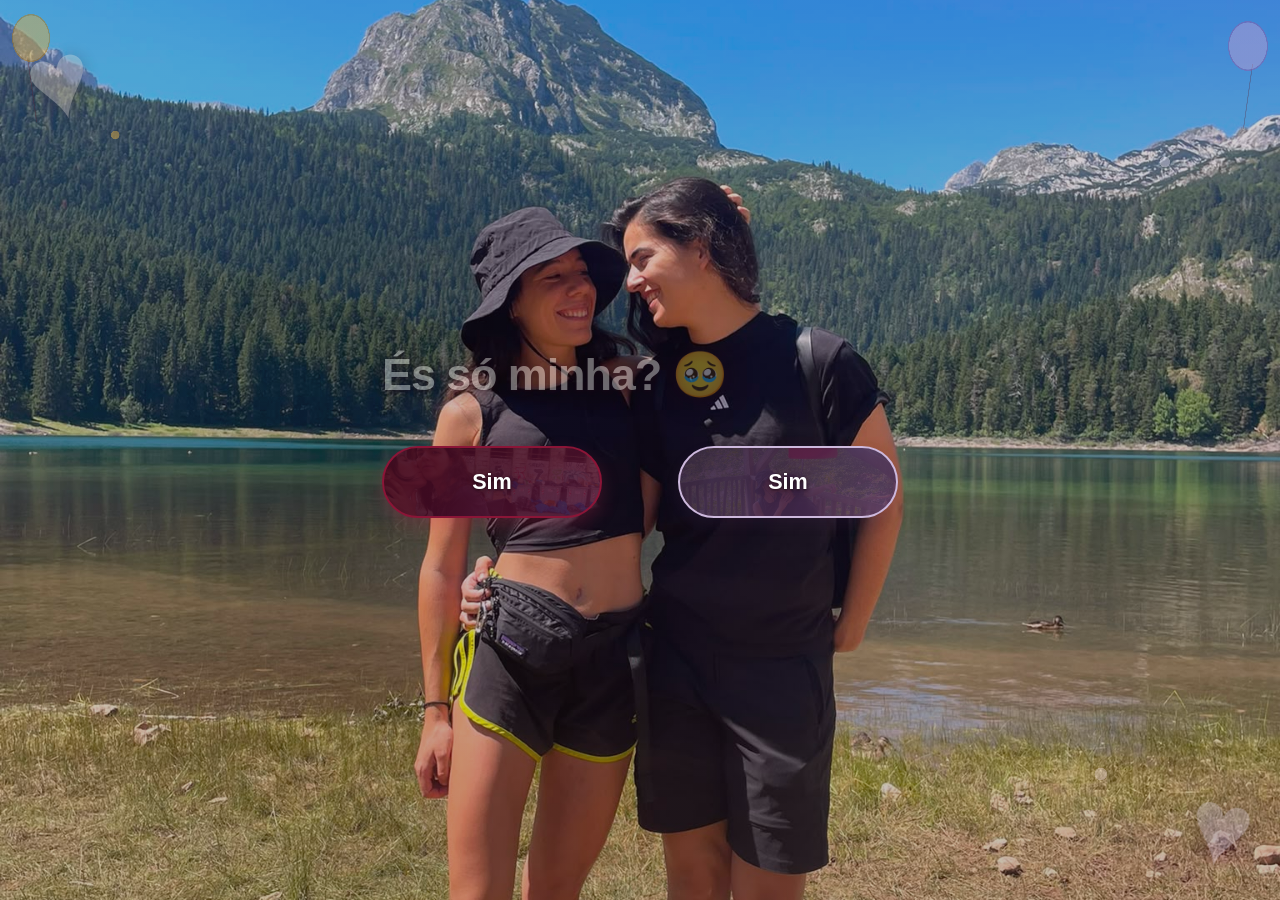
<file: index.html>
<!DOCTYPE html>
<html lang="en">
<head>
    <meta charset="UTF-8">
    <meta name="viewport" content="width=device-width, initial-scale=1.0">
    <title></title>
    <link rel="stylesheet" href="styles.css">
</head>
<body data-page="quiz">
    <div class="page-screenshot" aria-hidden="true">
        <div class="page-screenshot-image"></div>
    </div>
    <main class="container" aria-busy="true">
        <div class="question-content">
            <h1 id="question-text" aria-live="polite">Loading your Valentine quiz...</h1>
            <div id="answer-buttons" class="buttons"></div>
        </div>
        <div class="gif_container">
            <img id="media" alt="" hidden>
            <div id="media-placeholder" role="img" style="text-align: center;" hidden></div>
        </div>
    </main>
    <script src="script.js"></script>
</body>
</html>
</file>
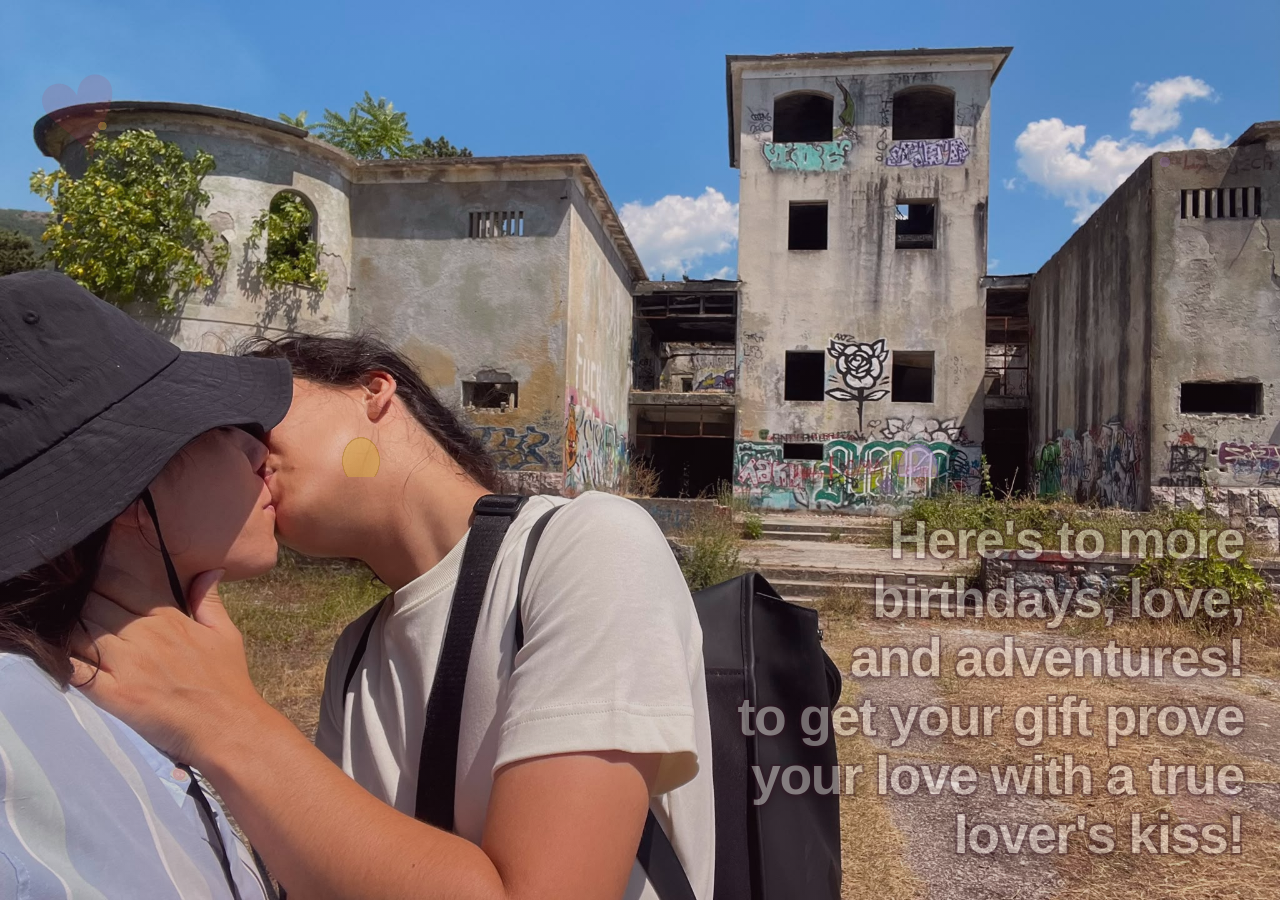
<file: yes_page.html>
<!DOCTYPE html>
<html lang="en">
<head>
    <meta charset="UTF-8">
    <meta name="viewport" content="width=device-width, initial-scale=1.0">
    <title></title>
    <link rel="stylesheet" href="./yes_style.css">
</head>
<body data-page="celebration">
    <div class="page-screenshot" aria-hidden="true">
        <div class="page-screenshot-image"></div>
    </div>
    <main class="container" aria-busy="true">
        <h1 id="ending-text" class="header_text" aria-live="polite">Loading your celebration...</h1>
        <div class="gif_container">
            <img id="media" alt="" hidden>
            <div id="media-placeholder" role="img" style="text-align: center;" hidden></div>
        </div>
    </main>
    <script src="script.js"></script>
</body>
</html>
</file>
<file: styles.css>
:root {
  --cream: #fff9ef;
  --blush: #fde8eb;
  --rose: #c92f55;
  --rose-dark: #9f1f42;
  --ink: #5c2435;
  --gold: #d8aa46;
  --lavender: #eee6f7;
  --card: rgba(255, 253, 248, 0.94);
}

*,
*::before,
*::after {
  box-sizing: border-box;
}

body,
body[data-page="quiz"] {
  position: relative;
  isolation: isolate;
  width: 100%;
  height: 100vh;
  height: 100dvh;
  min-height: 0;
  box-sizing: border-box;
  margin: 0;
  padding: clamp(0.5rem, 2.5vmin, 2.5rem);
  display: flex;
  flex-direction: column;
  justify-content: center;
  align-items: center;
  overflow: hidden;
  color: var(--ink);
  font-family: "Trebuchet MS", "Segoe UI", Arial, sans-serif;
  background-color: var(--cream);
  background-image:
    radial-gradient(circle at 9% 15%, rgba(216, 170, 70, 0.38) 0 4px, transparent 4.5px),
    radial-gradient(circle at 91% 18%, rgba(160, 120, 190, 0.25) 0 5px, transparent 5.5px),
    radial-gradient(circle at 86% 86%, rgba(201, 47, 85, 0.18) 0 6px, transparent 6.5px),
    linear-gradient(145deg, #fffaf1 0%, #fde9eb 52%, #f8e9f2 100%);
  background-repeat: no-repeat;
}

.page-screenshot {
  position: fixed;
  inset: 0;
  z-index: 0;
  isolation: isolate;
  width: 100%;
  height: 100%;
  overflow: hidden;
  visibility: hidden;
  pointer-events: none;
}

body.has-page-screenshot .page-screenshot {
  visibility: visible;
}

.page-screenshot > .page-screenshot-image {
  position: absolute;
  inset: 0;
  z-index: 0;
  width: 100%;
  max-width: none;
  height: 100%;
  max-height: none;
  margin: 0;
  background-image:
    linear-gradient(rgba(47, 19, 31, 0.18), rgba(47, 19, 31, 0.28)),
    var(--page-screenshot-image);
  background-position: center;
  background-size: cover;
  background-repeat: no-repeat;
  border-radius: 0;
}

body.has-page-screenshot-placeholder .page-screenshot > .page-screenshot-image[data-placeholder] {
  background-image:
    radial-gradient(circle at 18% 18%, rgba(255, 221, 136, 0.58), transparent 30%),
    radial-gradient(circle at 82% 20%, rgba(255, 174, 202, 0.5), transparent 32%),
    radial-gradient(circle at 50% 90%, rgba(183, 154, 209, 0.58), transparent 38%),
    linear-gradient(135deg, #8b1537 0%, #c92f55 42%, #7d4a9f 74%, #321322 100%);
}

body.has-page-screenshot-placeholder .page-screenshot > .page-screenshot-image[data-placeholder]::before {
  position: absolute;
  inset: 0;
  display: grid;
  place-items: center;
  padding: clamp(1rem, 6vmin, 5rem);
  color: rgba(255, 253, 248, 0.2);
  font-size: clamp(4rem, 18vmin, 12rem);
  font-weight: 900;
  line-height: 0.95;
  letter-spacing: -0.04em;
  text-align: center;
  overflow-wrap: anywhere;
  text-wrap: balance;
  text-shadow: 0 3px 24px rgba(49, 17, 31, 0.18);
  border: 0;
  border-radius: 0;
  background: transparent;
  box-shadow: none;
  pointer-events: none;
  user-select: none;
  content: attr(data-placeholder);
}

body.has-page-screenshot .page-screenshot::after {
  position: absolute;
  inset: 0;
  z-index: 1;
  background-image:
    radial-gradient(circle at 9% 15%, rgba(216, 170, 70, 0.5) 0 4px, transparent 4.5px),
    radial-gradient(circle at 91% 18%, rgba(238, 230, 247, 0.38) 0 5px, transparent 5.5px),
    radial-gradient(circle at 86% 86%, rgba(253, 232, 235, 0.38) 0 6px, transparent 6.5px);
  background-position: center;
  background-size: cover;
  background-repeat: no-repeat;
  content: "";
}

body::before,
body::after {
  position: fixed;
  z-index: 1;
  color: rgba(201, 47, 85, 0.13);
  font-size: clamp(4rem, 12vmin, 9rem);
  line-height: 1;
  pointer-events: none;
  content: "\2665";
}

body::before {
  top: 3vmin;
  left: 3vmin;
  transform: rotate(-14deg);
}

body::after {
  right: 3vmin;
  bottom: 2vmin;
  color: rgba(160, 120, 190, 0.12);
  transform: rotate(12deg);
}

body.has-page-screenshot::before {
  color: rgba(255, 249, 239, 0.3);
  text-shadow: 0 2px 16px rgba(49, 17, 31, 0.24);
}

body.has-page-screenshot::after {
  color: rgba(238, 230, 247, 0.3);
  text-shadow: 0 2px 16px rgba(49, 17, 31, 0.24);
}

.container {
  position: relative;
  z-index: 2;
  width: min(100%, 700px);
  height: 100%;
  height: min(100%, 56rem);
  max-height: 100%;
  min-height: 0;
  margin-block: auto;
  padding: clamp(0.75rem, 3vmin, 2.5rem);
  display: flex;
  flex-direction: column;
  overflow: hidden;
  text-align: center;
  background:
    radial-gradient(ellipse at center, rgba(216, 170, 70, 0.5) 0 66%, rgba(174, 126, 35, 0.56) 67% 70%, transparent 71%) left 0.75rem top 0.9rem / 38px 48px no-repeat,
    linear-gradient(82deg, transparent 48%, rgba(92, 36, 53, 0.3) 49% 51%, transparent 52%) left 1.2rem top 3.55rem / 26px 65px no-repeat,
    radial-gradient(ellipse at center, rgba(183, 154, 209, 0.5) 0 66%, rgba(135, 94, 171, 0.54) 67% 70%, transparent 71%) right 0.75rem top 1.3rem / 40px 50px no-repeat,
    linear-gradient(98deg, transparent 48%, rgba(92, 36, 53, 0.3) 49% 51%, transparent 52%) right 1.2rem top 4rem / 26px 65px no-repeat,
    var(--card);
  border: 1px solid rgba(201, 47, 85, 0.18);
  border-radius: clamp(1rem, 4vmin, 2rem);
  box-shadow: 0 18px 55px rgba(112, 36, 57, 0.14);
}

body.has-page-screenshot .container {
  position: fixed;
  inset: 0;
  width: 100%;
  max-width: none;
  height: 100%;
  max-height: none;
  margin: 0;
  overflow: visible;
  background:
    radial-gradient(ellipse at center, rgba(216, 170, 70, 0.5) 0 66%, rgba(174, 126, 35, 0.56) 67% 70%, transparent 71%) left 0.75rem top 0.9rem / 38px 48px no-repeat,
    linear-gradient(82deg, transparent 48%, rgba(92, 36, 53, 0.3) 49% 51%, transparent 52%) left 1.2rem top 3.55rem / 26px 65px no-repeat,
    radial-gradient(ellipse at center, rgba(183, 154, 209, 0.5) 0 66%, rgba(135, 94, 171, 0.54) 67% 70%, transparent 71%) right 0.75rem top 1.3rem / 40px 50px no-repeat,
    linear-gradient(98deg, transparent 48%, rgba(92, 36, 53, 0.3) 49% 51%, transparent 52%) right 1.2rem top 4rem / 26px 65px no-repeat;
  background-color: transparent;
  border: 0;
  border-radius: 0;
  box-shadow: none;
}

body.has-page-screenshot .container::before {
  display: none;
}

.container::before {
  position: absolute;
  top: 0;
  right: clamp(1.5rem, 8vmin, 4rem);
  left: clamp(1.5rem, 8vmin, 4rem);
  height: 6px;
  border-radius: 0 0 999px 999px;
  background: linear-gradient(90deg, var(--rose), #ed8ca5, var(--gold), #b79ad1);
  content: "";
}

.question-content {
  flex: 0 0 auto;
  width: 100%;
  min-width: 0;
  min-height: 0;
  margin-inline: auto;
  display: flex;
  flex-direction: column;
  justify-content: center;
  align-items: center;
}

body.has-page-screenshot .question-content {
  flex: 1 1 100%;
  width: min(100%, 32.25rem);
  height: 100%;
  justify-content: center;
  align-items: center;
}

h1,
#question-text {
  flex: 0 0 auto;
  max-width: 18ch;
  margin: 0 auto;
  color: var(--rose-dark);
  font-size: clamp(1.4rem, 5vmin, 3rem);
  line-height: 1.12;
  letter-spacing: -0.025em;
  overflow-wrap: anywhere;
  text-wrap: balance;
}

#question-text {
  align-self: flex-start;
  margin: 0;
  text-align: left;
  opacity: var(--title-opacity, 0.3);
}

body.has-page-screenshot #question-text {
  color: #fffdf8;
  text-shadow:
    0 1px 2px rgba(31, 10, 21, 1),
    0 2px 6px rgba(31, 10, 21, 0.95),
    0 0 16px rgba(31, 10, 21, 0.9),
    0 0 32px rgba(31, 10, 21, 0.72);
}

.buttons,
#answer-buttons {
  flex: 0 0 auto;
  width: 100%;
  margin-top: clamp(0.25rem, 1.5vmin, 1rem);
  padding-block: clamp(1.5rem, 4vmin, 2rem);
  display: flex;
  flex-wrap: wrap;
  justify-content: center;
  align-items: center;
  row-gap: clamp(1.5rem, 3.5vmin, 2rem);
  column-gap: clamp(4rem, 9vmin, 4.75rem);
  overflow: visible;
}

.buttons.is-scaling-question,
#answer-buttons.is-scaling-question {
  padding-block: clamp(1.5rem, 5vmin, 2.25rem);
}

button {
  position: relative;
  isolation: isolate;
  max-width: 100%;
  min-height: 72px;
  padding: clamp(0.9rem, 2vmin, 1.1rem) clamp(1.25rem, 3vmin, 1.75rem);
  display: grid;
  place-items: center;
  border: 2px solid transparent;
  border-radius: 999px;
  font: inherit;
  font-size: clamp(1.1rem, 2.5vmin, 1.35rem);
  font-weight: 700;
  line-height: 1.2;
  text-align: center;
  white-space: normal;
  overflow-wrap: anywhere;
  cursor: pointer;
  transform: scale(var(--button-scale, 1));
  transform-origin: center;
  transition:
    transform 180ms ease,
    opacity 180ms ease,
    box-shadow 180ms ease,
    filter 180ms ease;
}

.buttons button,
#answer-buttons button {
  flex: 0 1 220px;
  width: min(100%, 220px);
  max-width: 220px;
}

.yes-button {
  --answer-button-fallback: linear-gradient(135deg, #ad234b, #8b1537);
  --answer-image-scrim: linear-gradient(135deg, rgba(62, 8, 28, 0.9), rgba(79, 16, 48, 0.84));
  color: #fff;
  background-color: #8b1537;
  background-image: var(--answer-button-fallback);
  border-color: #8b1537;
  box-shadow: 0 8px 18px rgba(201, 47, 85, 0.25);
}

.no-button {
  --answer-button-fallback: linear-gradient(135deg, #fffdf9, var(--lavender));
  --answer-image-scrim: linear-gradient(135deg, rgba(48, 29, 58, 0.9), rgba(82, 50, 91, 0.84));
  color: #673b70;
  background-color: var(--lavender);
  background-image: var(--answer-button-fallback);
  border-color: #cdb9dd;
  box-shadow: 0 6px 14px rgba(103, 59, 112, 0.12);
}

.button-background-placeholder {
  position: absolute;
  top: 50%;
  left: 50%;
  z-index: 0;
  color: currentColor;
  font-size: clamp(2.75rem, 7vmin, 4.75rem);
  font-weight: 900;
  line-height: 1;
  white-space: nowrap;
  opacity: 0.14;
  pointer-events: none;
  user-select: none;
  transform: translate(-50%, -50%);
}

.button-label {
  position: relative;
  z-index: 1;
  width: 100%;
  font-weight: 800;
  text-align: center;
  overflow-wrap: anywhere;
}

.has-answer-background {
  color: #fff;
  background-image:
    var(--answer-image-scrim),
    var(--answer-background-image),
    var(--answer-button-fallback);
  background-position: center, center, center;
  background-size: cover, cover, cover;
  background-repeat: no-repeat, no-repeat, no-repeat;
}

.has-answer-background .button-background-placeholder {
  opacity: 0;
}

.has-answer-background .button-label {
  text-shadow: 0 1px 3px rgba(31, 10, 21, 0.9), 0 0 12px rgba(31, 10, 21, 0.5);
}

.buttons .continue-button,
#answer-buttons .continue-button {
  margin-inline: auto;
  align-self: center;
}

button:hover {
  filter: brightness(1.04) saturate(1.03);
  box-shadow: 0 10px 22px rgba(112, 36, 57, 0.2);
}

button:active {
  opacity: 0.84;
}

button:focus-visible {
  outline: 3px solid #fff;
  outline-offset: 2px;
  box-shadow:
    0 0 0 7px #321322,
    0 10px 22px rgba(112, 36, 57, 0.2);
}

.gif_container {
  flex: 1 1 0;
  width: 100%;
  min-width: 0;
  min-height: 0;
  max-height: 100%;
  margin-top: clamp(0.25rem, 1.5vmin, 1rem);
  display: flex;
  justify-content: center;
  align-items: center;
  overflow: hidden;
}

body.has-page-screenshot .gif_container {
  display: none;
}

img,
#media {
  display: block;
  width: min(100%, 500px);
  max-width: 100%;
  height: auto;
  max-height: 100%;
  min-width: 0;
  min-height: 0;
  margin-inline: auto;
  object-fit: contain;
  border-radius: clamp(0.75rem, 2vmin, 1.25rem);
}

.gif_container img,
.gif_container #media {
  flex: 0 1 auto;
  align-self: center;
}

.media-placeholder,
#media-placeholder {
  width: min(100%, 500px);
  max-width: 100%;
  height: auto;
  max-height: 100%;
  min-width: 0;
  min-height: 0;
  aspect-ratio: 4 / 3;
  margin-inline: auto;
  padding: clamp(0.5rem, 3vmin, 2rem);
  display: grid;
  place-items: center;
  align-self: center;
  color: var(--rose-dark);
  font-size: clamp(1.1rem, 4.5vmin, 2.8rem);
  font-weight: 800;
  line-height: 1.2;
  overflow-wrap: anywhere;
  object-fit: contain;
  background:
    radial-gradient(circle at 15% 18%, rgba(216, 170, 70, 0.22) 0 5px, transparent 5.5px),
    radial-gradient(circle at 85% 82%, rgba(183, 154, 209, 0.28) 0 7px, transparent 7.5px),
    linear-gradient(145deg, #fffaf0, #fbdde5);
  border: 2px dashed rgba(201, 47, 85, 0.42);
  border-radius: clamp(0.75rem, 2vmin, 1.25rem);
  box-shadow: inset 0 0 0 6px rgba(255, 255, 255, 0.45);
  overflow: hidden;
}

[hidden] {
  display: none !important;
}

@media (max-width: 680px) {
  .container {
    padding-inline: clamp(0.75rem, 3vmin, 1rem);
  }

  body.has-page-screenshot .question-content {
    width: 100%;
  }

  #question-text {
    margin-left: max(0px, calc((100% - 220px) / 2));
  }

  .buttons,
  #answer-buttons {
    flex-direction: column;
    flex-wrap: nowrap;
    column-gap: 0;
  }

  .buttons button,
  #answer-buttons button {
    flex: 0 0 auto;
    width: min(100%, 220px);
    max-width: 220px;
  }

  .buttons.is-scaling-question button,
  #answer-buttons.is-scaling-question button {
    width: min(100%, 220px);
    max-width: 62.5%;
  }

  .buttons.is-scaling-question .continue-button,
  #answer-buttons.is-scaling-question .continue-button {
    max-width: 220px;
  }
}

@media (max-height: 560px) {
  body,
  body[data-page="quiz"] {
    padding: 0.5rem;
  }

  .container {
    padding: clamp(0.55rem, 2vmin, 1rem);
  }

  h1,
  #question-text {
    font-size: clamp(1.15rem, 4.8vmin, 2rem);
    line-height: 1.05;
  }

  button {
    min-height: clamp(60px, 13vh, 68px);
    padding: clamp(0.7rem, 2vmin, 0.9rem) clamp(1rem, 3vmin, 1.4rem);
    font-size: clamp(1rem, 2.5vmin, 1.2rem);
  }

  .buttons,
  #answer-buttons {
    margin-top: 0.25rem;
    padding-block: clamp(0.75rem, 3vmin, 1.25rem);
    row-gap: clamp(0.875rem, 3vmin, 1.25rem);
  }

  .buttons.is-scaling-question,
  #answer-buttons.is-scaling-question {
    padding-block: clamp(1.125rem, 4vmin, 1.35rem);
  }

  .gif_container {
    margin-top: 0.25rem;
  }

  .media-placeholder,
  #media-placeholder {
    padding: 0.5rem;
    font-size: clamp(1rem, 4vmin, 1.75rem);
  }
}

@media (max-height: 500px) and (min-width: 681px) and (orientation: landscape) {
  .buttons,
  #answer-buttons {
    padding-block: 1.25rem;
    column-gap: 4rem;
  }

  .buttons button,
  #answer-buttons button {
    flex: 0 1 clamp(180px, 28vw, 210px);
    width: clamp(180px, 28vw, 210px);
    max-width: 210px;
  }

  button {
    min-height: clamp(56px, 14vh, 64px);
  }
}

@media (prefers-reduced-motion: reduce) {
  button {
    transition-duration: 0.01ms;
  }
}
</file>
<file: yes_style.css>
:root {
  --cream: #fff9ef;
  --blush: #fde8eb;
  --rose: #c92f55;
  --rose-dark: #9f1f42;
  --ink: #5c2435;
  --gold: #d8aa46;
  --lavender: #eee6f7;
  --card: rgba(255, 253, 248, 0.94);
  --page-screenshot-image: none;
}

*,
*::before,
*::after {
  box-sizing: border-box;
}

body,
body[data-page="celebration"] {
  box-sizing: border-box;
  height: 100vh;
  height: 100dvh;
  min-height: 0;
  margin: 0;
  padding: clamp(0.5rem, 2.5vmin, 3rem);
  display: flex;
  flex-direction: column;
  align-items: center;
  overflow: hidden;
  isolation: isolate;
  color: var(--ink);
  font-family: "Trebuchet MS", "Segoe UI", Arial, sans-serif;
  background-color: var(--cream);
  background-image:
    radial-gradient(circle at 8% 14%, rgba(216, 170, 70, 0.42) 0 4px, transparent 4.5px),
    radial-gradient(circle at 91% 18%, rgba(160, 120, 190, 0.3) 0 5px, transparent 5.5px),
    radial-gradient(circle at 14% 86%, rgba(201, 47, 85, 0.2) 0 6px, transparent 6.5px),
    radial-gradient(circle at 88% 82%, rgba(216, 170, 70, 0.32) 0 3px, transparent 3.5px),
    linear-gradient(145deg, #fffaf1 0%, #fde9eb 52%, #f8e9f2 100%);
}

body::before,
body::after {
  position: fixed;
  z-index: 2;
  color: rgba(201, 47, 85, 0.14);
  font-size: clamp(4rem, 12vw, 9rem);
  line-height: 1;
  pointer-events: none;
  content: "\2665";
}

body::before {
  top: 3vw;
  left: 3vw;
  transform: rotate(-14deg);
}

body::after {
  right: 3vw;
  bottom: 2vw;
  color: rgba(160, 120, 190, 0.13);
  transform: rotate(12deg);
}

.page-screenshot {
  position: fixed;
  inset: 0;
  z-index: 1;
  display: none;
  overflow: hidden;
  pointer-events: none;
  isolation: isolate;
}

body.has-page-screenshot .page-screenshot {
  display: block;
}

.page-screenshot > .page-screenshot-image {
  position: absolute;
  inset: 0;
  z-index: 0;
  background-image:
    linear-gradient(rgba(70, 25, 43, 0.12), rgba(70, 25, 43, 0.24)),
    var(--page-screenshot-image);
  background-position: center;
  background-repeat: no-repeat;
  background-size: cover;
}

body.has-page-screenshot-placeholder
  .page-screenshot > .page-screenshot-image[data-placeholder] {
  display: grid;
  place-items: center;
  background:
    radial-gradient(circle at 12% 18%, rgba(255, 222, 137, 0.82) 0 5px, transparent 5.5px),
    radial-gradient(circle at 86% 14%, rgba(255, 238, 246, 0.7) 0 7px, transparent 7.5px),
    radial-gradient(circle at 18% 84%, rgba(238, 190, 255, 0.6) 0 8px, transparent 8.5px),
    radial-gradient(circle at 90% 78%, rgba(255, 214, 113, 0.72) 0 6px, transparent 6.5px),
    linear-gradient(135deg, #8f1d49 0%, #d84d72 38%, #ad579a 70%, #51305e 100%);
  border: 0;
  border-radius: 0;
  box-shadow: none;
}

body.has-page-screenshot-placeholder
  .page-screenshot-image[data-placeholder]::before {
  position: absolute;
  inset: 0;
  padding: clamp(1rem, 5vmin, 4rem);
  display: grid;
  place-items: center;
  color: rgba(255, 250, 245, 0.25);
  font-size: clamp(3rem, 12vmin, 9rem);
  font-weight: 900;
  line-height: 0.92;
  letter-spacing: -0.055em;
  text-align: center;
  text-shadow: 0 2px 0 rgba(72, 16, 45, 0.2);
  overflow-wrap: anywhere;
  text-wrap: balance;
  content: attr(data-placeholder);
}

body.has-page-screenshot .page-screenshot::after {
  position: absolute;
  inset: 0;
  z-index: 1;
  background-image:
    radial-gradient(circle at 8% 14%, rgba(216, 170, 70, 0.42) 0 4px, transparent 4.5px),
    radial-gradient(circle at 91% 18%, rgba(160, 120, 190, 0.3) 0 5px, transparent 5.5px),
    radial-gradient(circle at 14% 86%, rgba(201, 47, 85, 0.2) 0 6px, transparent 6.5px),
    radial-gradient(circle at 88% 82%, rgba(216, 170, 70, 0.32) 0 3px, transparent 3.5px);
  content: "";
}

.container {
  position: relative;
  z-index: 3;
  width: min(100%, 700px);
  max-height: 100%;
  min-height: 0;
  margin-block: auto;
  padding: clamp(0.85rem, 3vh, 2.75rem) clamp(1rem, 4vw, 2.75rem);
  padding-block: clamp(0.85rem, 3dvh, 2.75rem);
  display: flex;
  flex-direction: column;
  gap: clamp(0.625rem, 2.5vh, 2rem);
  gap: clamp(0.625rem, 2.5dvh, 2rem);
  overflow: hidden;
  text-align: center;
  background:
    radial-gradient(ellipse at center, rgba(216, 170, 70, 0.5) 0 66%, rgba(174, 126, 35, 0.56) 67% 70%, transparent 71%) left 0.75rem top 0.9rem / 38px 48px no-repeat,
    linear-gradient(82deg, transparent 48%, rgba(92, 36, 53, 0.3) 49% 51%, transparent 52%) left 1.2rem top 3.55rem / 26px 65px no-repeat,
    radial-gradient(ellipse at center, rgba(183, 154, 209, 0.5) 0 66%, rgba(135, 94, 171, 0.54) 67% 70%, transparent 71%) right 0.75rem top 1.3rem / 40px 50px no-repeat,
    linear-gradient(98deg, transparent 48%, rgba(92, 36, 53, 0.3) 49% 51%, transparent 52%) right 1.2rem top 4rem / 26px 65px no-repeat,
    var(--card);
  border: 1px solid rgba(201, 47, 85, 0.18);
  border-radius: clamp(1.25rem, 4vw, 2rem);
  box-shadow: 0 18px 55px rgba(112, 36, 57, 0.14);
}

body.has-page-screenshot .container {
  width: min(100%, 620px);
  padding-block: clamp(1rem, 3vmin, 1.75rem);
  align-items: center;
  justify-content: center;
  gap: 0;
  background:
    radial-gradient(ellipse at center, rgba(216, 170, 70, 0.5) 0 66%, rgba(174, 126, 35, 0.56) 67% 70%, transparent 71%) left 0.75rem top 0.9rem / 38px 48px no-repeat,
    linear-gradient(82deg, transparent 48%, rgba(92, 36, 53, 0.3) 49% 51%, transparent 52%) left 1.2rem top 3.55rem / 26px 65px no-repeat,
    radial-gradient(ellipse at center, rgba(183, 154, 209, 0.5) 0 66%, rgba(135, 94, 171, 0.54) 67% 70%, transparent 71%) right 0.75rem top 1.3rem / 40px 50px no-repeat,
    linear-gradient(98deg, transparent 48%, rgba(92, 36, 53, 0.3) 49% 51%, transparent 52%) right 1.2rem top 4rem / 26px 65px no-repeat;
  background-color: transparent;
  border: 0;
  border-radius: 0;
  box-shadow: none;
}

body.has-page-screenshot .gif_container {
  display: none;
}

.container::before {
  position: absolute;
  top: 0;
  right: clamp(1.5rem, 8vw, 4rem);
  left: clamp(1.5rem, 8vw, 4rem);
  height: 6px;
  border-radius: 0 0 999px 999px;
  background: linear-gradient(90deg, var(--rose), #ed8ca5, var(--gold), #b79ad1);
  content: "";
}

body.has-page-screenshot .container::before {
  content: none;
}

.header_text,
#ending-text {
    white-space: pre-line;
  max-width: 18ch;
  margin: 0 auto;
  color: var(--rose-dark);
  font-size: clamp(2rem, 7vw, 3.35rem);
  line-height: 1.1;
  letter-spacing: -0.025em;
  overflow-wrap: anywhere;
  text-wrap: balance;
}

body.has-page-screenshot #ending-text {
  position: fixed;
  right: clamp(1rem, 4vmin, 3rem);
  bottom: clamp(1rem, 4vmin, 3rem);
  width: min(18ch, calc(100vw - clamp(2rem, 8vmin, 6rem)));
  margin: 0;
  color: #fffaf5;
  text-align: right;
  text-shadow:
    -2px -2px 0 rgba(45, 14, 28, 0.92),
    2px -2px 0 rgba(45, 14, 28, 0.92),
    -2px 2px 0 rgba(45, 14, 28, 0.92),
    2px 2px 0 rgba(45, 14, 28, 0.92),
    0 3px 8px rgba(30, 8, 18, 0.9),
    0 0 18px rgba(30, 8, 18, 0.78);
  opacity: var(--title-opacity, 0.3);
}

.gif_container {
  width: 100%;
  max-width: 500px;
  min-height: 0;
  margin-inline: auto;
  display: flex;
  flex: 1 1 auto;
  justify-content: center;
  align-items: center;
  overflow: hidden;
}

img,
#media {
  display: block;
  width: auto;
  max-width: 100%;
  height: auto;
  max-height: 100%;
  margin: auto;
  object-fit: contain;
  border-radius: 1.25rem;
}

.gif_container img,
.gif_container #media {
  flex: 0 1 500px;
}

.media-placeholder,
#media-placeholder {
  width: min(100%, 500px);
  max-height: 100%;
  min-height: 0;
  aspect-ratio: 4 / 3;
  margin: auto;
  padding: clamp(1rem, 4vw, 2rem);
  display: grid;
  place-items: center;
  color: var(--rose-dark);
  font-size: clamp(1.3rem, 5vw, 2.5rem);
  font-weight: 800;
  line-height: 1.2;
  overflow: hidden;
  overflow-wrap: anywhere;
  background:
    radial-gradient(circle at 15% 18%, rgba(216, 170, 70, 0.24) 0 5px, transparent 5.5px),
    radial-gradient(circle at 85% 82%, rgba(183, 154, 209, 0.3) 0 7px, transparent 7.5px),
    linear-gradient(145deg, #fffaf0, #fbdde5);
  border: 2px dashed rgba(201, 47, 85, 0.42);
  border-radius: 1.25rem;
  box-shadow: inset 0 0 0 6px rgba(255, 255, 255, 0.45);
}

:focus-visible {
  outline: 3px solid #fff;
  outline-offset: 2px;
  box-shadow: 0 0 0 7px #321322;
}

[hidden] {
  display: none !important;
}

@media (max-width: 430px) {
  .container {
    padding-inline: 1rem;
  }
}

@media (max-height: 600px) {
  body,
  body[data-page="celebration"] {
    padding: 0.5rem;
  }

  .container {
    padding: clamp(0.5rem, 2vh, 0.9rem) clamp(0.75rem, 3vw, 1.25rem);
    padding: clamp(0.5rem, 2dvh, 0.9rem) clamp(0.75rem, 3vw, 1.25rem);
    gap: clamp(0.25rem, 1.5vh, 0.65rem);
    gap: clamp(0.25rem, 1.5dvh, 0.65rem);
  }

  body.has-page-screenshot .container {
    padding-block: clamp(0.5rem, 2vh, 0.9rem);
    padding-block: clamp(0.5rem, 2dvh, 0.9rem);
    gap: 0;
  }

  .header_text,
  #ending-text {
    font-size: clamp(1.25rem, 7vh, 2rem);
    font-size: clamp(1.25rem, 7dvh, 2rem);
    line-height: 1.05;
  }

  .media-placeholder,
  #media-placeholder {
    padding: clamp(0.5rem, 2vh, 0.75rem);
    padding: clamp(0.5rem, 2dvh, 0.75rem);
    font-size: clamp(1rem, 5vh, 1.5rem);
    font-size: clamp(1rem, 5dvh, 1.5rem);
  }
}

@media (prefers-reduced-motion: reduce) {
  *,
  *::before,
  *::after {
    scroll-behavior: auto !important;
  }
}
</file>
